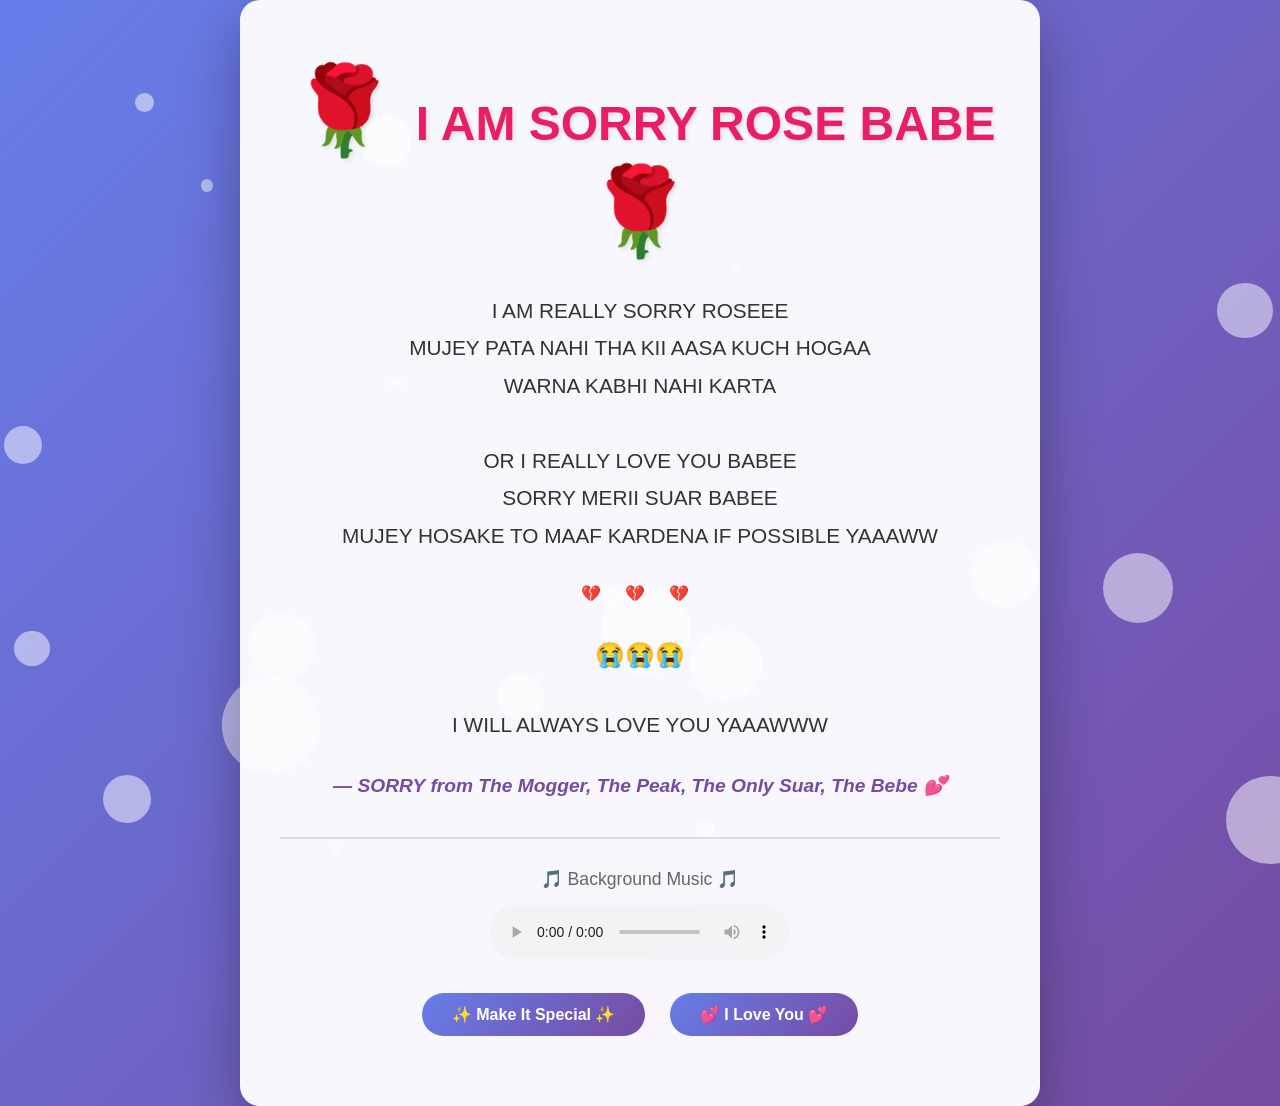
<file: index.html>
<!DOCTYPE html>
<html lang="en">
<head>
    <meta charset="UTF-8">
    <meta name="viewport" content="width=device-width, initial-scale=1.0">
    <title>I AM SORRY ROSE BABE</title>
    <style>
        * {
            margin: 0;
            padding: 0;
            box-sizing: border-box;
        }

        body {
            font-family: 'Arial', sans-serif;
            background: linear-gradient(135deg, #667eea 0%, #764ba2 100%);
            min-height: 100vh;
            display: flex;
            justify-content: center;
            align-items: center;
            overflow: hidden;
            position: relative;
        }

        /* Animated background particles */
        .particles {
            position: fixed;
            top: 0;
            left: 0;
            width: 100%;
            height: 100%;
            overflow: hidden;
            z-index: 1;
        }

        .particle {
            position: absolute;
            background: rgba(255, 255, 255, 0.5);
            border-radius: 50%;
            animation: float 15s infinite ease-in-out;
        }

        @keyframes float {
            0%, 100% {
                transform: translateY(0px) translateX(0px);
                opacity: 0;
            }
            10% {
                opacity: 1;
            }
            90% {
                opacity: 1;
            }
            100% {
                transform: translateY(-100vh) translateX(100px);
                opacity: 0;
            }
        }

        .container {
            position: relative;
            z-index: 2;
            background: rgba(255, 255, 255, 0.95);
            padding: 60px 40px;
            border-radius: 20px;
            box-shadow: 0 20px 60px rgba(0, 0, 0, 0.3);
            max-width: 800px;
            width: 90%;
            text-align: center;
            animation: slideIn 0.8s ease-out;
        }

        @keyframes slideIn {
            from {
                opacity: 0;
                transform: translateY(30px);
            }
            to {
                opacity: 1;
                transform: translateY(0);
            }
        }

        h1 {
            color: #e91e63;
            font-size: 3em;
            margin-bottom: 30px;
            text-shadow: 2px 2px 4px rgba(0, 0, 0, 0.1);
            animation: heartbeat 1.5s ease-in-out infinite;
        }

        @keyframes heartbeat {
            0%, 100% {
                transform: scale(1);
            }
            25% {
                transform: scale(1.1);
            }
            50% {
                transform: scale(1);
            }
        }

        .message {
            color: #333;
            font-size: 1.3em;
            line-height: 1.8;
            margin: 30px 0;
            font-weight: 500;
        }

        .signature {
            color: #764ba2;
            font-size: 1.2em;
            margin-top: 30px;
            font-style: italic;
            font-weight: bold;
        }

        .emoji {
            font-size: 1.5em;
            animation: bounce 2s ease-in-out infinite;
        }

        @keyframes bounce {
            0%, 100% {
                transform: translateY(0);
            }
            50% {
                transform: translateY(-10px);
            }
        }

        .hearts {
            margin: 20px 0;
            letter-spacing: 10px;
            animation: pulse 1s ease-in-out infinite;
        }

        @keyframes pulse {
            0%, 100% {
                opacity: 0.7;
            }
            50% {
                opacity: 1;
            }
        }

        .music-control {
            margin-top: 40px;
            padding-top: 30px;
            border-top: 2px solid #ddd;
        }

        audio {
            width: 100%;
            max-width: 300px;
            margin-top: 15px;
        }

        .button-group {
            margin-top: 20px;
        }

        button {
            background: linear-gradient(135deg, #667eea 0%, #764ba2 100%);
            color: white;
            border: none;
            padding: 12px 30px;
            font-size: 1em;
            border-radius: 50px;
            cursor: pointer;
            margin: 10px;
            transition: transform 0.3s, box-shadow 0.3s;
            font-weight: bold;
        }

        button:hover {
            transform: scale(1.05);
            box-shadow: 0 10px 25px rgba(102, 126, 234, 0.4);
        }

        button:active {
            transform: scale(0.95);
        }

        .rose-emoji {
            display: inline-block;
            margin: 0 5px;
            font-size: 1.8em;
        }
    </style>
</head>
<body>
    <!-- Animated background -->
    <div class="particles" id="particles"></div>

    <!-- Main Container -->
    <div class="container">
        <h1><span class="rose-emoji">🌹</span> I AM SORRY ROSE BABE <span class="rose-emoji">🌹</span></h1>

        <div class="message">
            I AM REALLY SORRY ROSEEE<br>
            MUJEY PATA NAHI THA KII AASA KUCH HOGAA<br>
            WARNA KABHI NAHI KARTA<br>
            <br>
            OR I REALLY LOVE YOU BABEE<br>
            SORRY MERII SUAR BABEE<br>
            MUJEY HOSAKE TO MAAF KARDENA IF POSSIBLE YAAAWW
        </div>

        <div class="hearts">
            💔 💔 💔
        </div>

        <div class="message" style="color: #e91e63; font-size: 1.5em;">
            😭😭😭
        </div>

        <div class="message">
            I WILL ALWAYS LOVE YOU YAAAWWW
        </div>

        <div class="signature">
            — SORRY from The Mogger, The Peak, The Only Suar, The Bebe 💕
        </div>

        <!-- Music Control -->
        <div class="music-control">
            <p style="color: #666; font-size: 1.1em;">🎵 Background Music 🎵</p>
            <audio controls autoplay loop>
                <source src="https://cs1.mp3.pm/download/5044431/ZWZJS2NiSk5GeU1VOGlWZk9NcUUrS0ZuSFZuTjFhc01YVkhCbXVQdXJER2xYcEdnODUrdWFhSEkwdlZtUy9ZWXdxSWtxcnREdHZSbFlrc000OGVSZHlTS3dWditia2VuSGdqUDgzTUc0Y2F6OWdHUDRETTlSRHh6WjByZitUdmY/Celion_Dion_-_I_Love_You_(mp3.pm).mp3" type="audio/mpeg">
                Your browser does not support the audio element.
            </audio>
        </div>

        <div class="button-group">
            <button onclick="createConfetti()">✨ Make It Special ✨</button>
            <button onclick="alert('Forever yours 💕')">💕 I Love You 💕</button>
        </div>
    </div>

    <script>
        // Create animated particles
        function createParticles() {
            const container = document.getElementById('particles');
            for (let i = 0; i < 20; i++) {
                const particle = document.createElement('div');
                particle.classList.add('particle');
                particle.style.width = Math.random() * 100 + 'px';
                particle.style.height = particle.style.width;
                particle.style.left = Math.random() * 100 + '%';
                particle.style.bottom = Math.random() * 100 + '%';
                particle.style.animationDelay = Math.random() * 5 + 's';
                particle.style.animationDuration = (15 + Math.random() * 10) + 's';
                container.appendChild(particle);
            }
        }

        // Confetti effect
        function createConfetti() {
            for (let i = 0; i < 50; i++) {
                const confetti = document.createElement('div');
                confetti.innerHTML = '❤️';
                confetti.style.position = 'fixed';
                confetti.style.left = Math.random() * 100 + '%';
                confetti.style.top = '-10px';
                confetti.style.fontSize = Math.random() * 20 + 10 + 'px';
                confetti.style.zIndex = '9999';
                confetti.style.pointerEvents = 'none';
                confetti.style.animation = `fall ${2 + Math.random() * 3}s linear forwards`;
                document.body.appendChild(confetti);
                
                setTimeout(() => confetti.remove(), 5000);
            }
        }

        // Add CSS for confetti animation
        const style = document.createElement('style');
        style.textContent = `
            @keyframes fall {
                to {
                    transform: translateY(100vh) rotate(360deg);
                    opacity: 0;
                }
            }
        `;
        document.head.appendChild(style);

        // Initialize particles on page load
        window.addEventListener('load', createParticles);
    </script>
</body>
</html>
</file>
